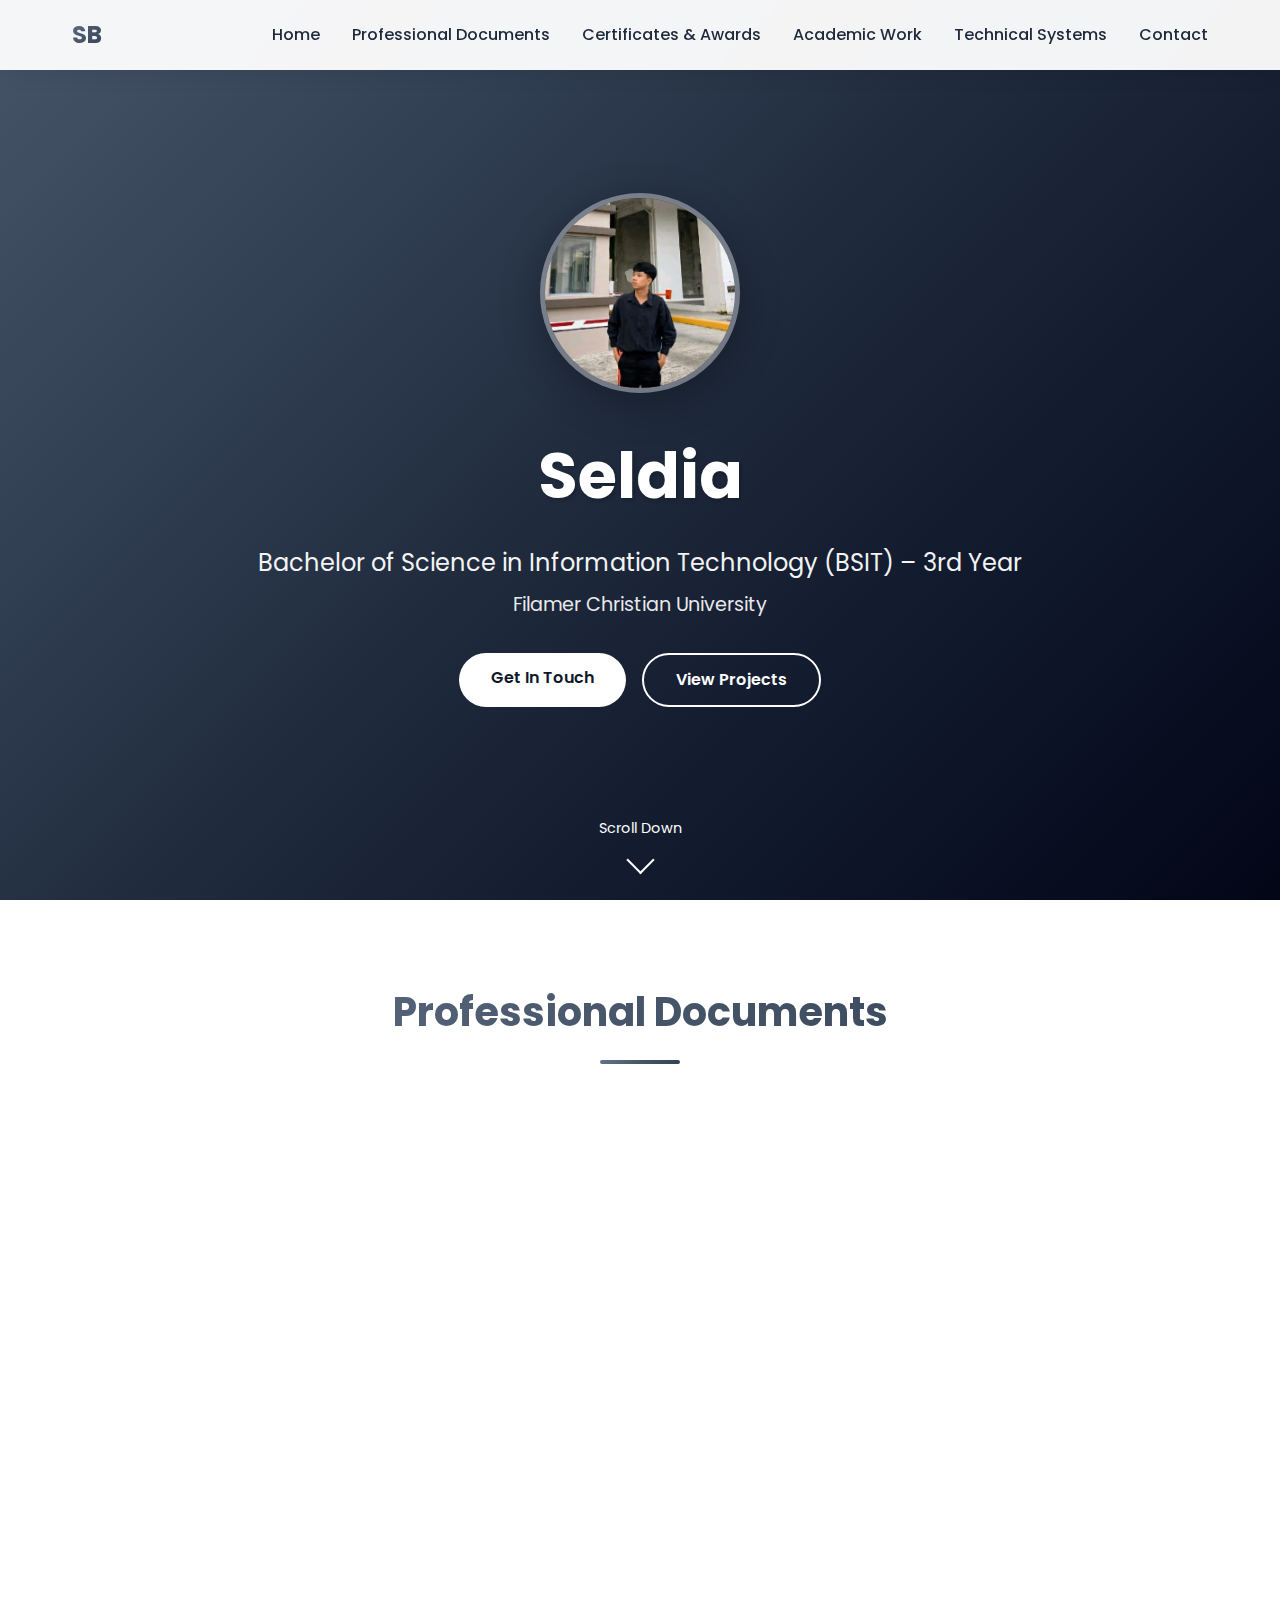
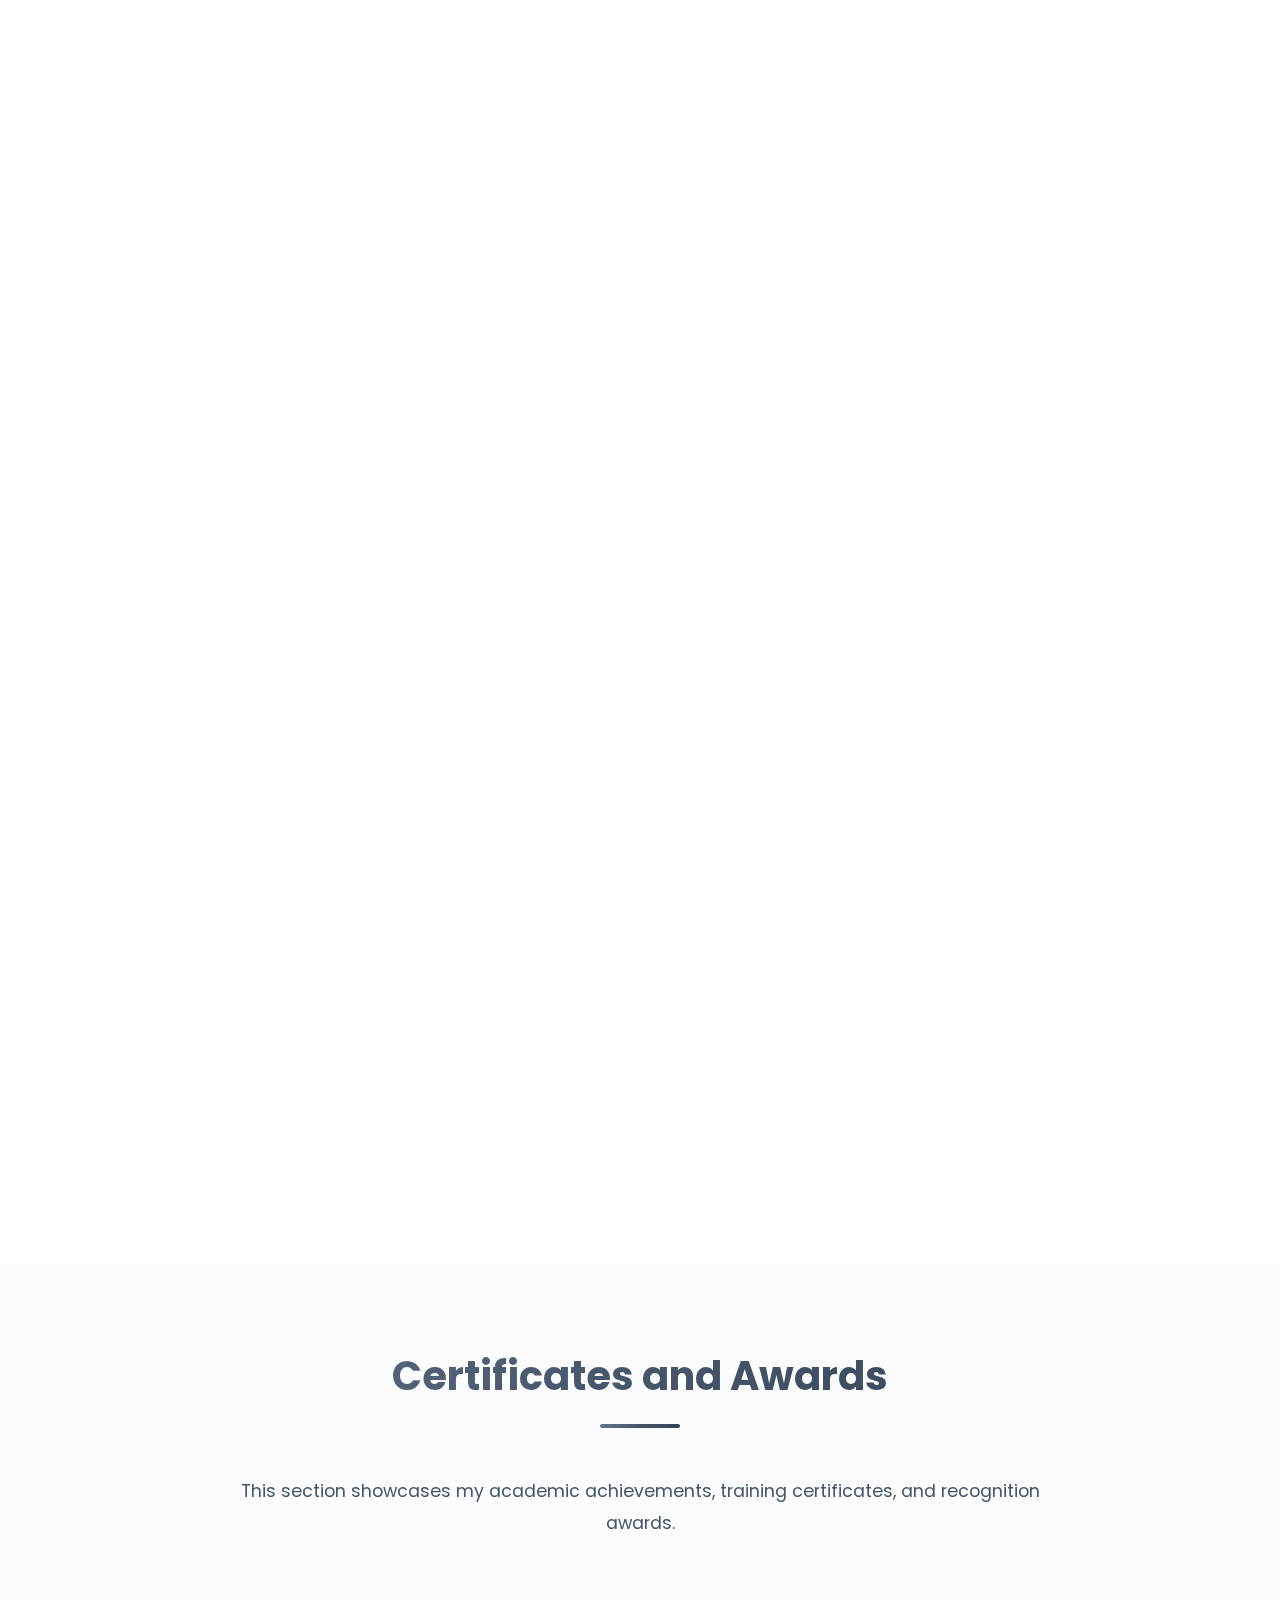
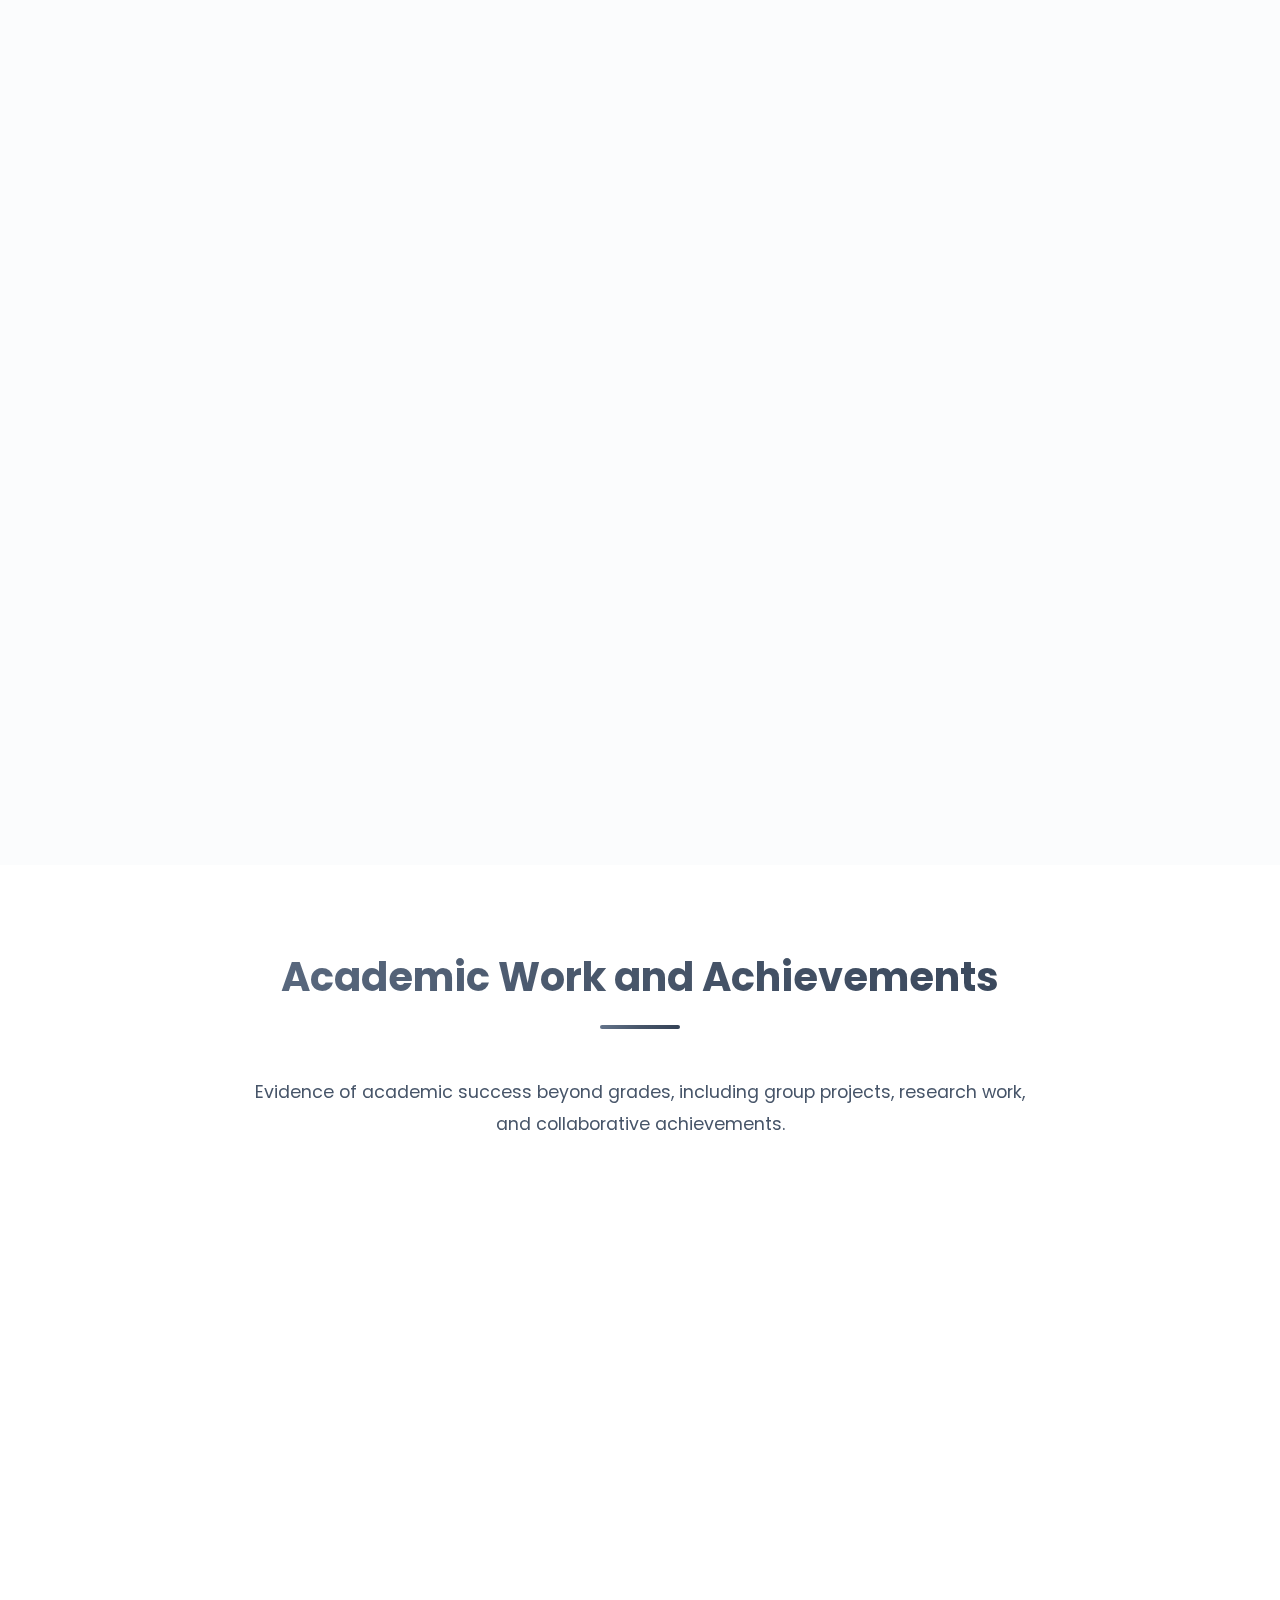
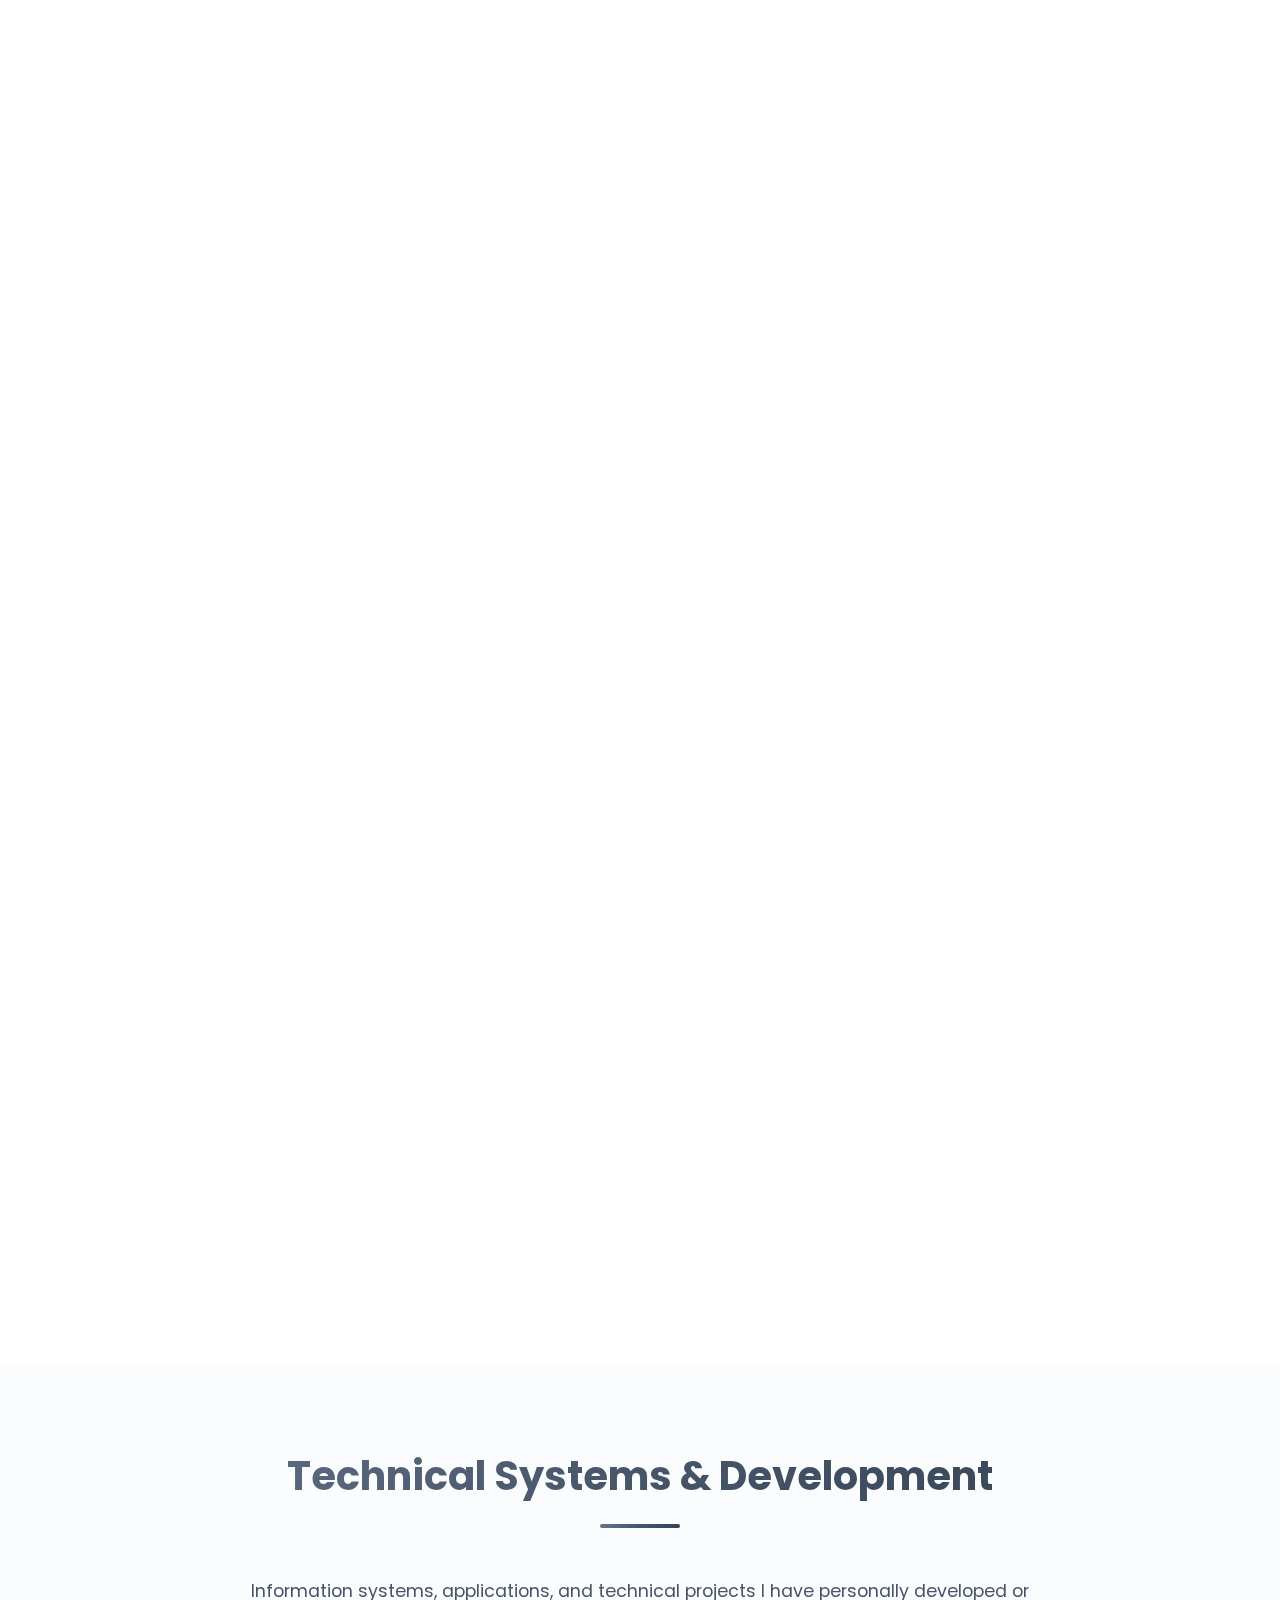
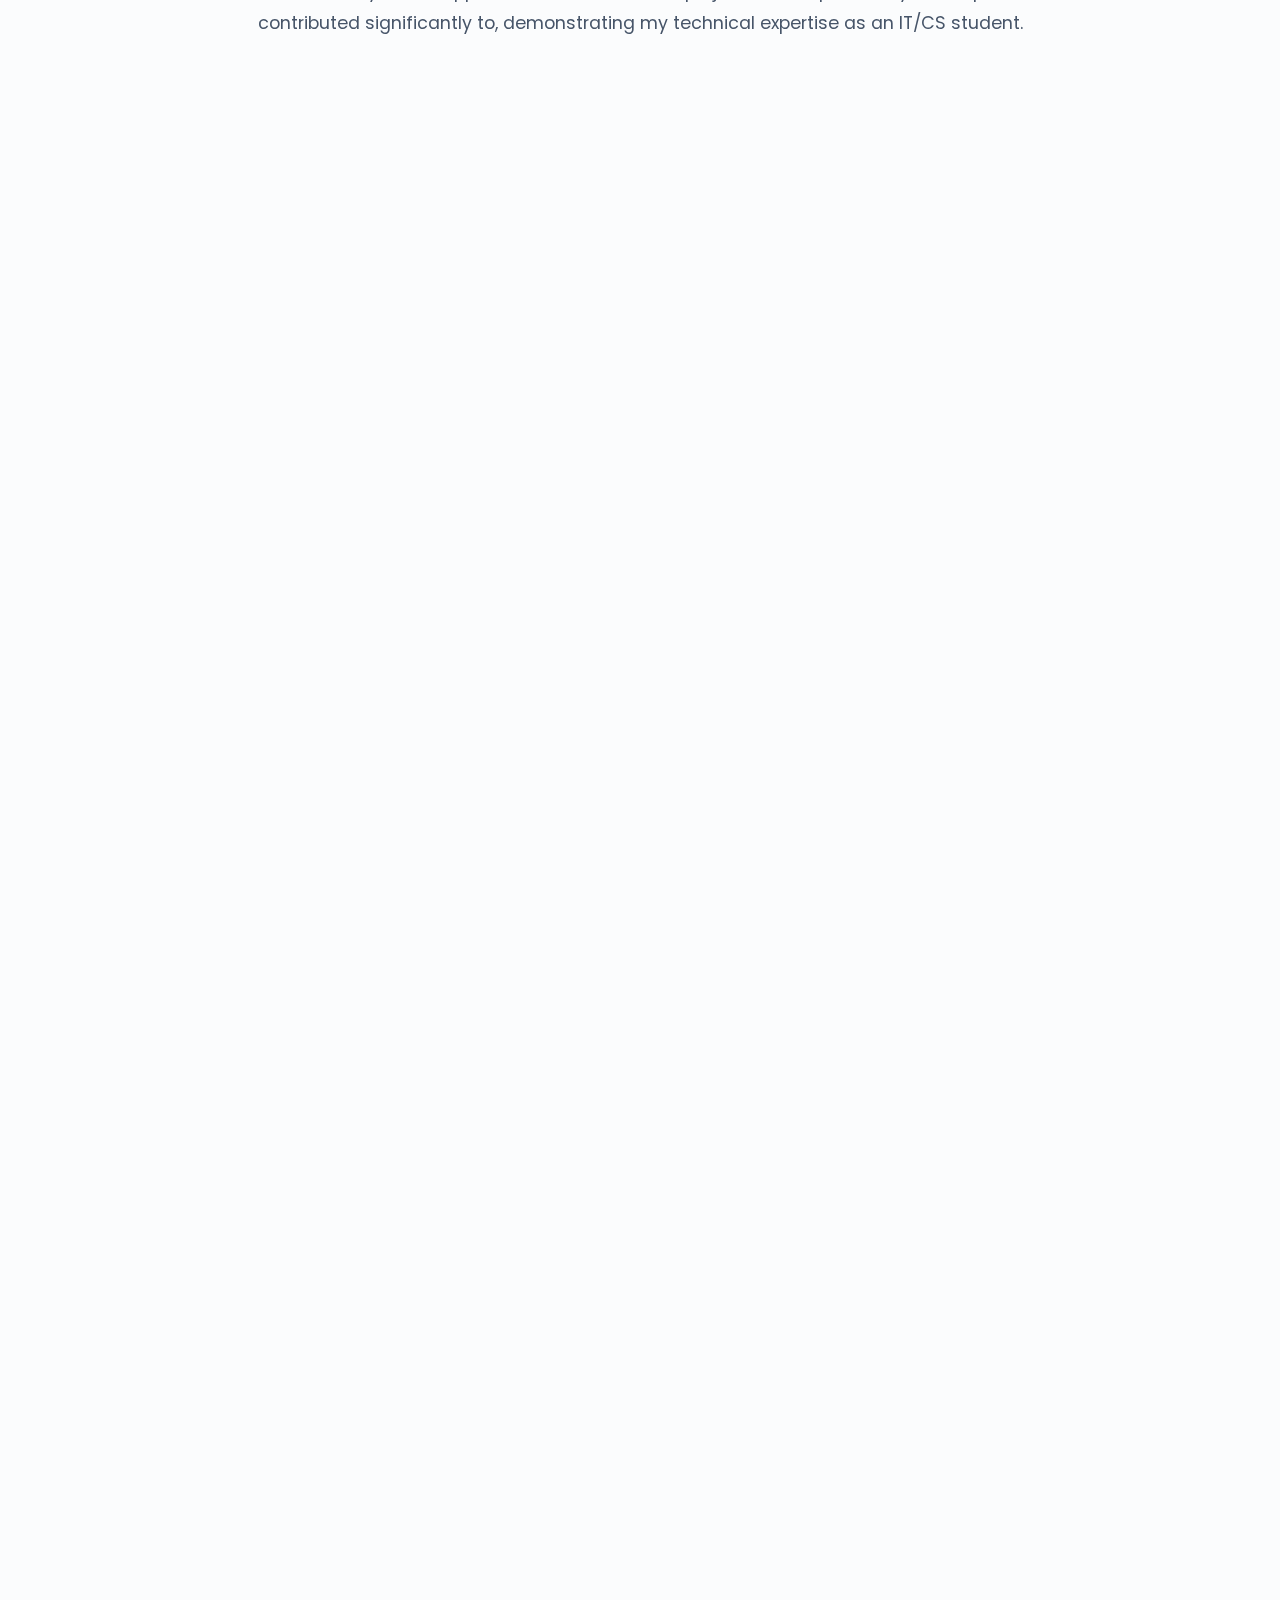
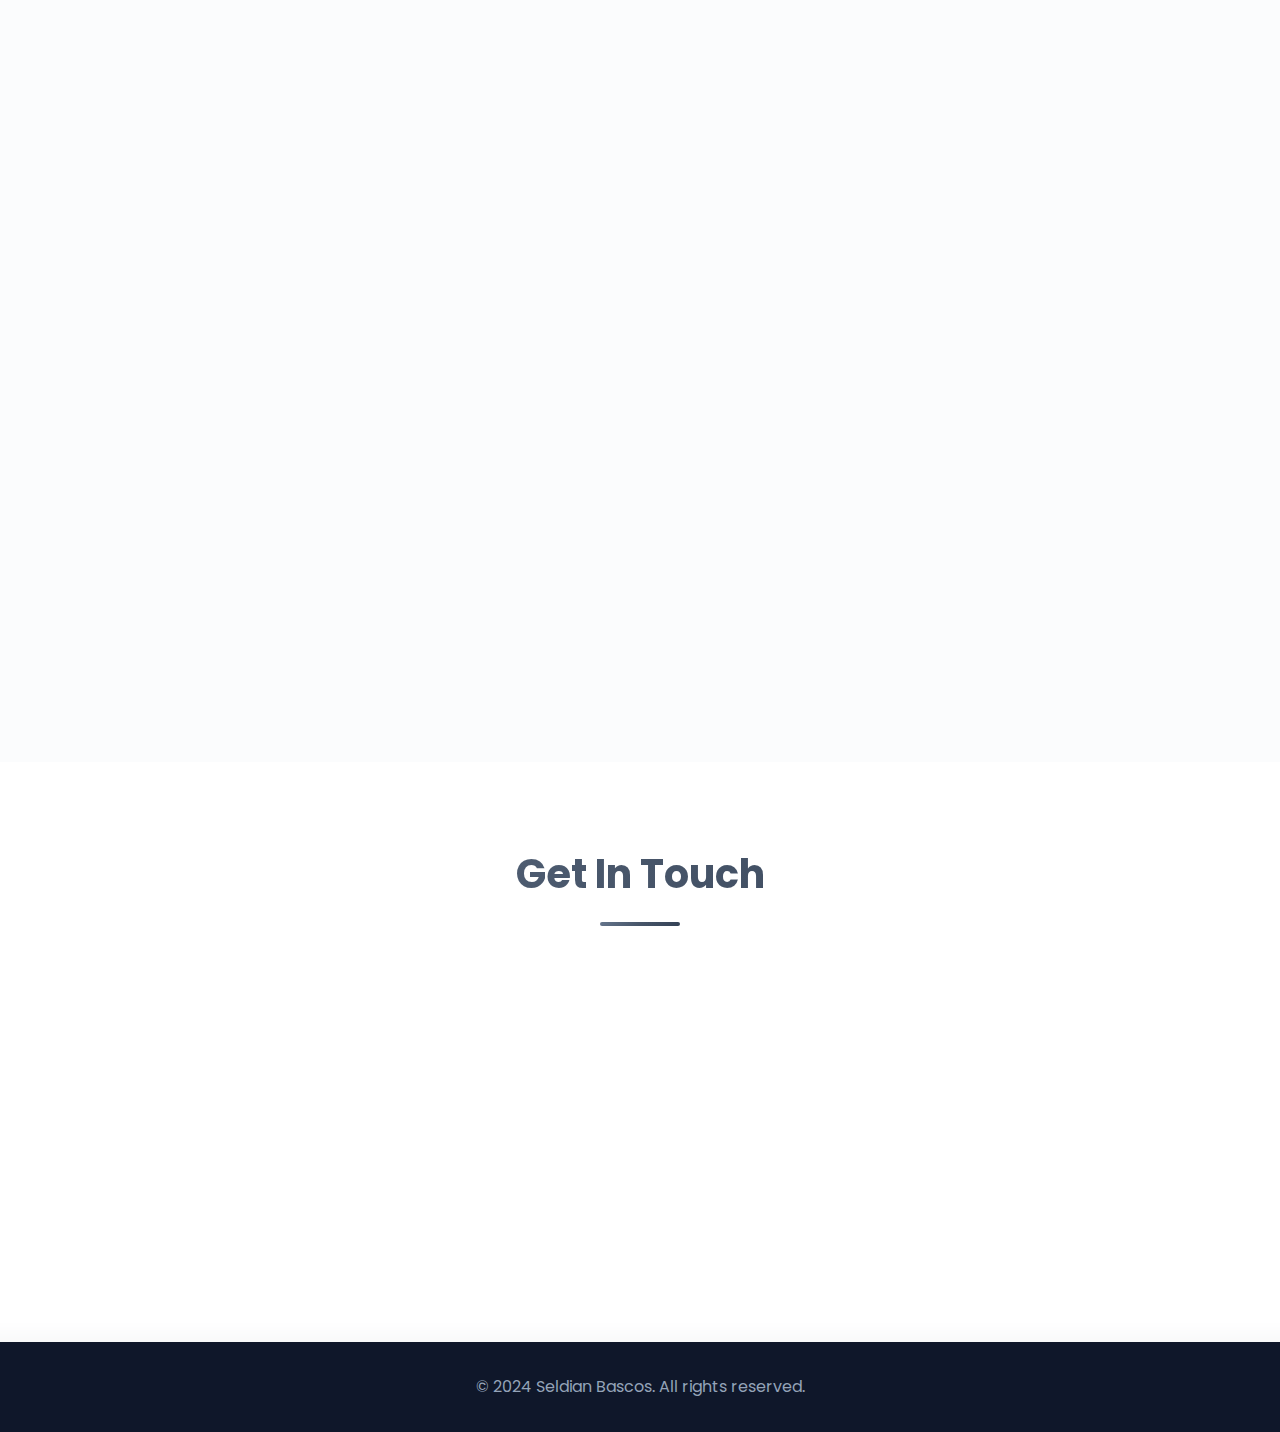
<file: index.html>
<!DOCTYPE html>
<html lang="en">
<head>
    <meta charset="UTF-8">
    <meta name="viewport" content="width=device-width, initial-scale=1.0">
    <title>Seldian Bascos - IT Student Portfolio</title>
    <link rel="stylesheet" href="styles.css">
    <link rel="preconnect" href="https://fonts.googleapis.com">
    <link rel="preconnect" href="https://fonts.gstatic.com" crossorigin>
    <link href="https://fonts.googleapis.com/css2?family=Poppins:wght@300;400;500;600;700&display=swap" rel="stylesheet">
</head>
<body>
    <!-- Navigation -->
    <nav class="navbar">
        <div class="container">
            <div class="nav-brand">SB</div>
            <ul class="nav-menu">
                <li><a href="#home">Home</a></li>
                <li><a href="#professional-documents">Professional Documents</a></li>
                <li><a href="#certificates">Certificates & Awards</a></li>
                <li><a href="#academic-work">Academic Work</a></li>
                <li><a href="#technical-systems">Technical Systems</a></li>
                <li><a href="#contact">Contact</a></li>
            </ul>
            <div class="hamburger">
                <span></span>
                <span></span>
                <span></span>
            </div>
        </div>
    </nav>

    <!-- Hero Section -->
    <section id="home" class="hero">
        <div class="container">
            <div class="hero-content">
                <div class="hero-image-container">
                    <img src="images/seldian.jpg" alt="Seldian Bascos" class="hero-photo" id="profilePhoto">
                </div>
                <h1 class="hero-name">Seldian Bascos</h1>
                <p class="hero-title">Bachelor of Science in Information Technology (BSIT) – 3rd Year</p>
                <p class="hero-school">Filamer Christian University</p>
                <div class="hero-buttons">
                    <a href="#contact" class="btn btn-primary">Get In Touch</a>
                    <a href="#technical-systems" class="btn btn-secondary">View Projects</a>
                </div>
            </div>
        </div>
        <div class="scroll-indicator">
            <span>Scroll Down</span>
            <div class="arrow"></div>
        </div>
    </section>

    <!-- Section A: Professional Documents -->
    <section id="professional-documents" class="professional-documents">
        <div class="container">
            <h2 class="section-title">Professional Documents</h2>
            <div class="section-divider"></div>
            
            <div class="documents-grid">
                <div class="document-card">
                    <div class="document-icon">📄</div>
                    <h3 class="document-title">Online Résumé</h3>
                    <p class="document-description">
                        A comprehensive web-friendly version of my CV/résumé showcasing my educational background, skills, and experiences.
                    </p>
                    <div class="document-content">
                        <div class="resume-section">
                            <h4>Personal Information</h4>
                            <p><strong>Name:</strong> Seldian Bascos</p>
                            <p><strong>Email:</strong> sbascoss@gmail.com</p>
                            <p><strong>Phone:</strong> 0910 977 8647</p>
                            <p><strong>Location:</strong> Philippines</p>
                        </div>
                        <div class="resume-section">
                            <h4>Education</h4>
                            <p><strong>Bachelor of Science in Information Technology (BSIT)</strong></p>
                            <p>Filamer Christian University - 3rd Year</p>
                            <p>Currently pursuing degree in Information Technology</p>
                        </div>
                        <div class="resume-section">
                            <h4>Technical Skills</h4>
                            <p><strong>Programming:</strong> HTML, CSS, JavaScript (basic), PHP (basic)</p>
                            <p><strong>Database:</strong> MySQL, Database Design</p>
                            <p><strong>Tools:</strong> Visual Studio Code, GitHub, XAMPP, Microsoft Office</p>
                            <p><strong>Soft Skills:</strong> Problem-solving, Team collaboration, Time management, Adaptability</p>
                        </div>
                        <div class="resume-section">
                            <h4>Career Objective</h4>
                            <p>A motivated and dedicated BSIT student seeking opportunities to apply technical knowledge and practical skills in software development, system design, and information technology support. Eager to learn, grow, and contribute to real-world IT solutions.</p>
                        </div>
                    </div>
                    <a href="resume.html" target="_blank" class="btn-download" download="Seldian_Bascos_Resume.html">Download Resume</a>
                </div>

                <div class="document-card">
                    <div class="document-icon">✉️</div>
                    <h3 class="document-title">Application/Cover Letter</h3>
                    <p class="document-description">
                        A professional cover letter template addressed to a hypothetical hiring manager.
                    </p>
                    <div class="document-content">
                        <div class="cover-letter">
                            <p><strong>Sample Cover Letter</strong></p>
                            <p style="margin-top: 1rem;">SEPTEMBER 5, 2025</p>
                            <p>HR Manager<br>
                            Tech Solutions Inc.<br>
                            </p>
                            <p style="margin-top: 1rem;">Dear Hiring Manager,</p>
                            <p style="margin-top: 1rem;">I am writing to express my interest in the <strong>Junior Programmer</strong> position at <strong>Tech Solutions Inc.</strong> as advertised. As a third-year Bachelor of Science in Information Technology student at Filamer Christian University, I am eager to apply my technical skills and passion for software development in a professional environment.</p>
                            <p style="margin-top: 1rem;">Throughout my academic journey, I have developed proficiency in web development technologies including HTML, CSS, JavaScript, and PHP, along with database management using MySQL. I have successfully completed several system development projects, including a Student Information System and an Inventory Management System, which have strengthened my problem-solving abilities and technical expertise.</p>
                            <p style="margin-top: 1rem;">I am particularly drawn to Tech Solutions Inc. because of your commitment to innovative IT solutions and professional development. I am confident that my technical skills, combined with my strong work ethic and eagerness to learn, would make me a valuable addition to your team.</p>
                            <p style="margin-top: 1rem;">I would welcome the opportunity to discuss how my skills and enthusiasm align with your organization's needs. Thank you for considering my application.</p>
                            <p style="margin-top: 1rem;">Sincerely,<br>
                            Seldian Bascos</p>
                        </div>
                    </div>
                </div>

                <div class="document-card">
                    <div class="document-icon">💼</div>
                    <h3 class="document-title">Professional LinkedIn Profile</h3>
                    <p class="document-description">
                        Connect with me on LinkedIn to view my complete professional profile and network.
                    </p>
                    <div class="document-content">
                        <p><strong>LinkedIn Profile:</strong></p>
                        <a href="https://www.linkedin.com/in/seldian-bascos-86b498201" target="_blank" class="linkedin-link">
                            www.linkedin.com/in/seldian-bascos-86b498201
                        </a>
                        <p style="margin-top: 1rem; font-size: 0.9rem; color: var(--text-secondary);">
                            My LinkedIn profile includes my complete professional background, skills endorsements, academic achievements, and project showcases. Feel free to connect!
                        </p>
                    </div>
                </div>

                <div class="document-card">
                    <div class="document-icon">📧</div>
                    <h3 class="document-title">Standardized Email Signature</h3>
                    <p class="document-description">
                        A professionally designed email signature for all professional communications.
                    </p>
                    <div class="document-content">
                        <div class="email-signature">
                            <div style="border: 2px solid #e2e8f0; padding: 1.5rem; border-radius: 8px; background: #f8fafc;">
                                <p style="font-weight: 600; font-size: 1.1rem; margin-bottom: 0.5rem; color: var(--text-primary);">Seldian Bascos</p>
                                <p style="color: var(--text-secondary); margin-bottom: 0.3rem;">Bachelor of Science in Information Technology (BSIT) - 3rd Year</p>
                                <p style="color: var(--text-secondary); margin-bottom: 0.3rem;">Filamer Christian University</p>
                                <div style="margin-top: 1rem; padding-top: 1rem; border-top: 1px solid #e2e8f0;">
                                    <p style="color: var(--text-secondary); margin-bottom: 0.3rem; font-size: 0.9rem;">📧 Email: <a href="mailto:sbascoss@gmail.com" style="color: var(--primary-color); text-decoration: none;">sbascoss@gmail.com</a></p>
                                    <p style="color: var(--text-secondary); margin-bottom: 0.3rem; font-size: 0.9rem;">📞 Phone: <a href="tel:+639109778647" style="color: var(--primary-color); text-decoration: none;">0910 977 8647</a></p>
                                    <p style="color: var(--text-secondary); font-size: 0.9rem;">💼 LinkedIn: <a href="https://www.linkedin.com/in/seldian-bascos-86b498201" target="_blank" style="color: var(--primary-color); text-decoration: none;">linkedin.com/in/seldian-bascos-86b498201</a></p>
                                </div>
                            </div>
                        </div>
                    </div>
                </div>
            </div>
        </div>
    </section>

    <!-- Section B: Certificates and Awards -->
    <section id="certificates" class="certificates">
        <div class="container">
            <h2 class="section-title">Certificates and Awards</h2>
            <div class="section-divider"></div>
            <p class="section-intro">This section showcases my academic achievements, training certificates, and recognition awards.</p>
            
            <div class="certificates-grid">
                <div class="certificate-card">
                    <div class="certificate-image">
                        <img src="images/cert2.jpg" alt="Wadhwani Foundation Certificate" class="cert-img">
                    </div>
                    <div class="certificate-info">
                        <h3>Wadhwani Foundation - Ignite Bootcamp</h3>
                        <p>Certificate of Participation for successfully completing the Venture Idea Development - Philippines program. Gained essential skills in ideation, prototyping, business modeling, and financial planning. Completed 10 hours of training on December 10, 2025.</p>
                    </div>
                </div>

                <div class="certificate-card">
                    <div class="certificate-image">
                        <img src="images/cert3.jpg" alt="NSTP Service Award" class="cert-img">
                    </div>
                    <div class="certificate-info">
                        <h3>NSTP - Blue Falcons Service Award</h3>
                        <p>Certificate of Recognition from Filamer Christian University and NSTP - Blue Falcons Cycling Club for meritorious achievement and exemplary performance as NSTP - Blue Falcons Service Awardee. Awarded on June 21, 2025 at Roblee Hall.</p>
                    </div>
                </div>

                <div class="certificate-card">
                    <div class="certificate-image">
                        <img src="images/cert1.jpg" alt="Boy-Band Contest Certificate" class="cert-img">
                    </div>
                    <div class="certificate-info">
                        <h3>CCS Acquaintance Party - Boy-Band Contest</h3>
                        <p>Certificate of Recognition from Filamer Christian University, College of Computer Studies for winning 4th Place in the Boy-Band Contest during the CCS Acquaintance Party 2023. Awarded on September 27, 2023 at FCU Roblee Hall.</p>
                    </div>
                </div>
            </div>
        </div>
    </section>

    <!-- Section C: Academic Work and Achievements -->
    <section id="academic-work" class="academic-work">
        <div class="container">
            <h2 class="section-title">Academic Work and Achievements</h2>
            <div class="section-divider"></div>
            <p class="section-intro">Evidence of academic success beyond grades, including group projects, research work, and collaborative achievements.</p>
            
            <div class="academic-grid">
                <div class="academic-card">
                    <div class="academic-icon">👥</div>
                    <h3 class="academic-title">Group Project Outcomes</h3>
                    <p class="academic-description">
                        Collaborative projects demonstrating teamwork, leadership, and problem-solving skills in system development.
                    </p>
                    <div class="academic-content">
                        <h4>Student Information System (Group Project)</h4>
                        <p><strong>Role:</strong> Backend Developer & Database Designer</p>
                        <p><strong>Contribution:</strong> Designed database schema, implemented PHP backend logic, and collaborated with team members on frontend integration.</p>
                        <p><strong>Outcome:</strong> Successfully delivered a functional web-based system for managing student records.</p>
                    </div>
                </div>

                <div class="academic-card">
                    <div class="academic-icon">📊</div>
                    <h3 class="academic-title">System Analysis & Design</h3>
                    <p class="academic-description">
                        Participation in system analysis and design activities, demonstrating understanding of software development lifecycle.
                    </p>
                    <div class="academic-content">
                        <h4>Activities & Achievements:</h4>
                        <ul>
                            <li>Database normalization exercises and SQL query optimization</li>
                            <li>Case studies on information systems and IT solutions</li>
                            <li>System requirements analysis and documentation</li>
                            
                        </ul>
                    </div>
                </div>

                <div class="academic-card">
                    <div class="academic-icon">🎓</div>
                    <h3 class="academic-title">Research & Case Studies</h3>
                    <p class="academic-description">
                        Academic research work and case studies related to information systems and IT solutions.
                    </p>
                    <div class="academic-content">
                        <h4>Research Areas:</h4>
                        <ul>
                            <li>Information system implementation strategies</li>
                            <li>Database design best practices</li>
                            <li>Web application security considerations</li>
                            <li>IT solution case study analysis</li>
                        </ul>
                    </div>
                </div>

                <div class="academic-card">
                    <div class="academic-icon">🏅</div>
                    <h3 class="academic-title">Academic Achievements</h3>
                    <p class="academic-description">
                        Recognition of consistent improvement and excellence in programming and database management skills.
                    </p>
                    <div class="academic-content">
                        <h4>Achievements:</h4>
                        <ul>
                            <li>Completed multiple system-based academic projects</li>
                            <li>Demonstrated consistent improvement in programming skills</li>
                            <li>Excellence in database management and design</li>
                            <li>Active participation in IT seminars and webinars</li>
                        </ul>
                    </div>
                </div>
            </div>
        </div>
    </section>

    <!-- Section D: Technical Systems & Development -->
    <section id="technical-systems" class="technical-systems">
        <div class="container">
            <h2 class="section-title">Technical Systems & Development</h2>
            <div class="section-divider"></div>
            <p class="section-intro">Information systems, applications, and technical projects I have personally developed or contributed significantly to, demonstrating my technical expertise as an IT/CS student.</p>
            
            <div class="systems-grid">
                <div class="system-card">
                    <div class="system-header">
                        <div class="system-icon">🔐</div>
                        <h3 class="system-title">Community Garden - Authentication System</h3>
                    </div>
                    <div class="system-description">
                        <p>A secure login and registration system for the Community Garden management platform with form validation, password encryption, and user session management.</p>
                    </div>
                    <div class="system-tech">
                        <span class="tech-tag">PHP</span>
                        <span class="tech-tag">MySQL</span>
                        <span class="tech-tag">HTML</span>
                        <span class="tech-tag">CSS</span>
                        <span class="tech-tag">JavaScript</span>
                    </div>
                    <div class="system-role">
                        <h4>My Role & Contribution:</h4>
                        <p><strong>Authentication & Security Development</strong></p>
                        <ul>
                            <li>Implemented secure login and registration functionality</li>
                            <li>Created form validation (client-side and server-side)</li>
                            <li>Developed session management system</li>
                            <li>Designed user authentication database schema</li>
                            <li>Implemented security measures against SQL injection</li>
                        </ul>
                    </div>
                    <div class="system-media">
                        <div class="system-screenshot">
                            <img src="images/user.jpg" alt="Community Garden Login System" class="system-img">
                        </div>
                    </div>
                </div>

                <div class="system-card">
                    <div class="system-header">
                        <div class="system-icon">💬</div>
                        <h3 class="system-title">Community Garden - Feedback Management</h3>
                    </div>
                    <div class="system-description">
                        <p>A comprehensive feedback management system that allows community members to submit feedback and administrators to view, manage, and respond to all feedback entries.</p>
                    </div>
                    <div class="system-tech">
                        <span class="tech-tag">PHP</span>
                        <span class="tech-tag">MySQL</span>
                        <span class="tech-tag">HTML</span>
                        <span class="tech-tag">CSS</span>
                        <span class="tech-tag">JavaScript</span>
                    </div>
                    <div class="system-role">
                        <h4>My Role & Contribution:</h4>
                        <p><strong>Backend Development & Database Design</strong></p>
                        <ul>
                            <li>Designed and implemented feedback database schema</li>
                            <li>Developed PHP backend for feedback CRUD operations</li>
                            <li>Created admin dashboard for feedback management</li>
                            <li>Implemented data display and filtering functionality</li>
                            <li>Integrated with user authentication system</li>
                        </ul>
                    </div>
                    <div class="system-media">
                        <div class="system-screenshot">
                            <img src="images/feedback.jpg" alt="Community Garden Feedback System" class="system-img">
                        </div>
                    </div>
                </div>

                <div class="system-card">
                    <div class="system-header">
                        <div class="system-icon">👥</div>
                        <h3 class="system-title">Community Garden - Member Management</h3>
                    </div>
                    <div class="system-description">
                        <p>A complete member management system that allows administrators to view, add, edit, and manage community members with detailed information including contact details, join dates, and activity tracking.</p>
                    </div>
                    <div class="system-tech">
                        <span class="tech-tag">PHP</span>
                        <span class="tech-tag">MySQL</span>
                        <span class="tech-tag">HTML</span>
                        <span class="tech-tag">CSS</span>
                        <span class="tech-tag">JavaScript</span>
                    </div>
                    <div class="system-role">
                        <h4>My Role & Contribution:</h4>
                        <p><strong>Full System Development</strong></p>
                        <ul>
                            <li>Complete member management system architecture</li>
                            <li>Database design for member information and activity tracking</li>
                            <li>User interface development with card-based layout</li>
                            <li>Member CRUD operations (Create, Read, Update, Delete)</li>
                            <li>Activity statistics and member status tracking</li>
                        </ul>
                    </div>
                    <div class="system-media">
                        <div class="system-screenshot">
                            <img src="images/member.jpg" alt="Community Garden Member Management" class="system-img">
                        </div>
                    </div>
                </div>
            </div>
        </div>
    </section>

    <!-- Contact Section -->
    <section id="contact" class="contact">
        <div class="container">
            <h2 class="section-title">Get In Touch</h2>
            <div class="section-divider"></div>
            <div class="contact-info">
                <div class="contact-item">
                    <div class="contact-icon">📧</div>
                    <div class="contact-details">
                        <h3>Email</h3>
                        <a href="mailto:sbascoss@gmail.com">sbascoss@gmail.com</a>
                    </div>
                </div>
                <div class="contact-item">
                    <div class="contact-icon">📞</div>
                    <div class="contact-details">
                        <h3>Contact Number</h3>
                        <a href="tel:+639109778647">0910 977 8647</a>
                    </div>
                </div>
                <div class="contact-item">
                    <div class="contact-icon">💼</div>
                    <div class="contact-details">
                        <h3>LinkedIn</h3>
                        <a href="https://www.linkedin.com/in/seldian-bascos-86b498201" target="_blank">View My Profile</a>
                    </div>
                </div>
            </div>
        </div>
    </section>

    <!-- Footer -->
    <footer class="footer">
        <div class="container">
            <p>&copy; 2024 Seldian Bascos. All rights reserved.</p>
        </div>
    </footer>

    <script src="script.js"></script>
</body>
</html>
</file>
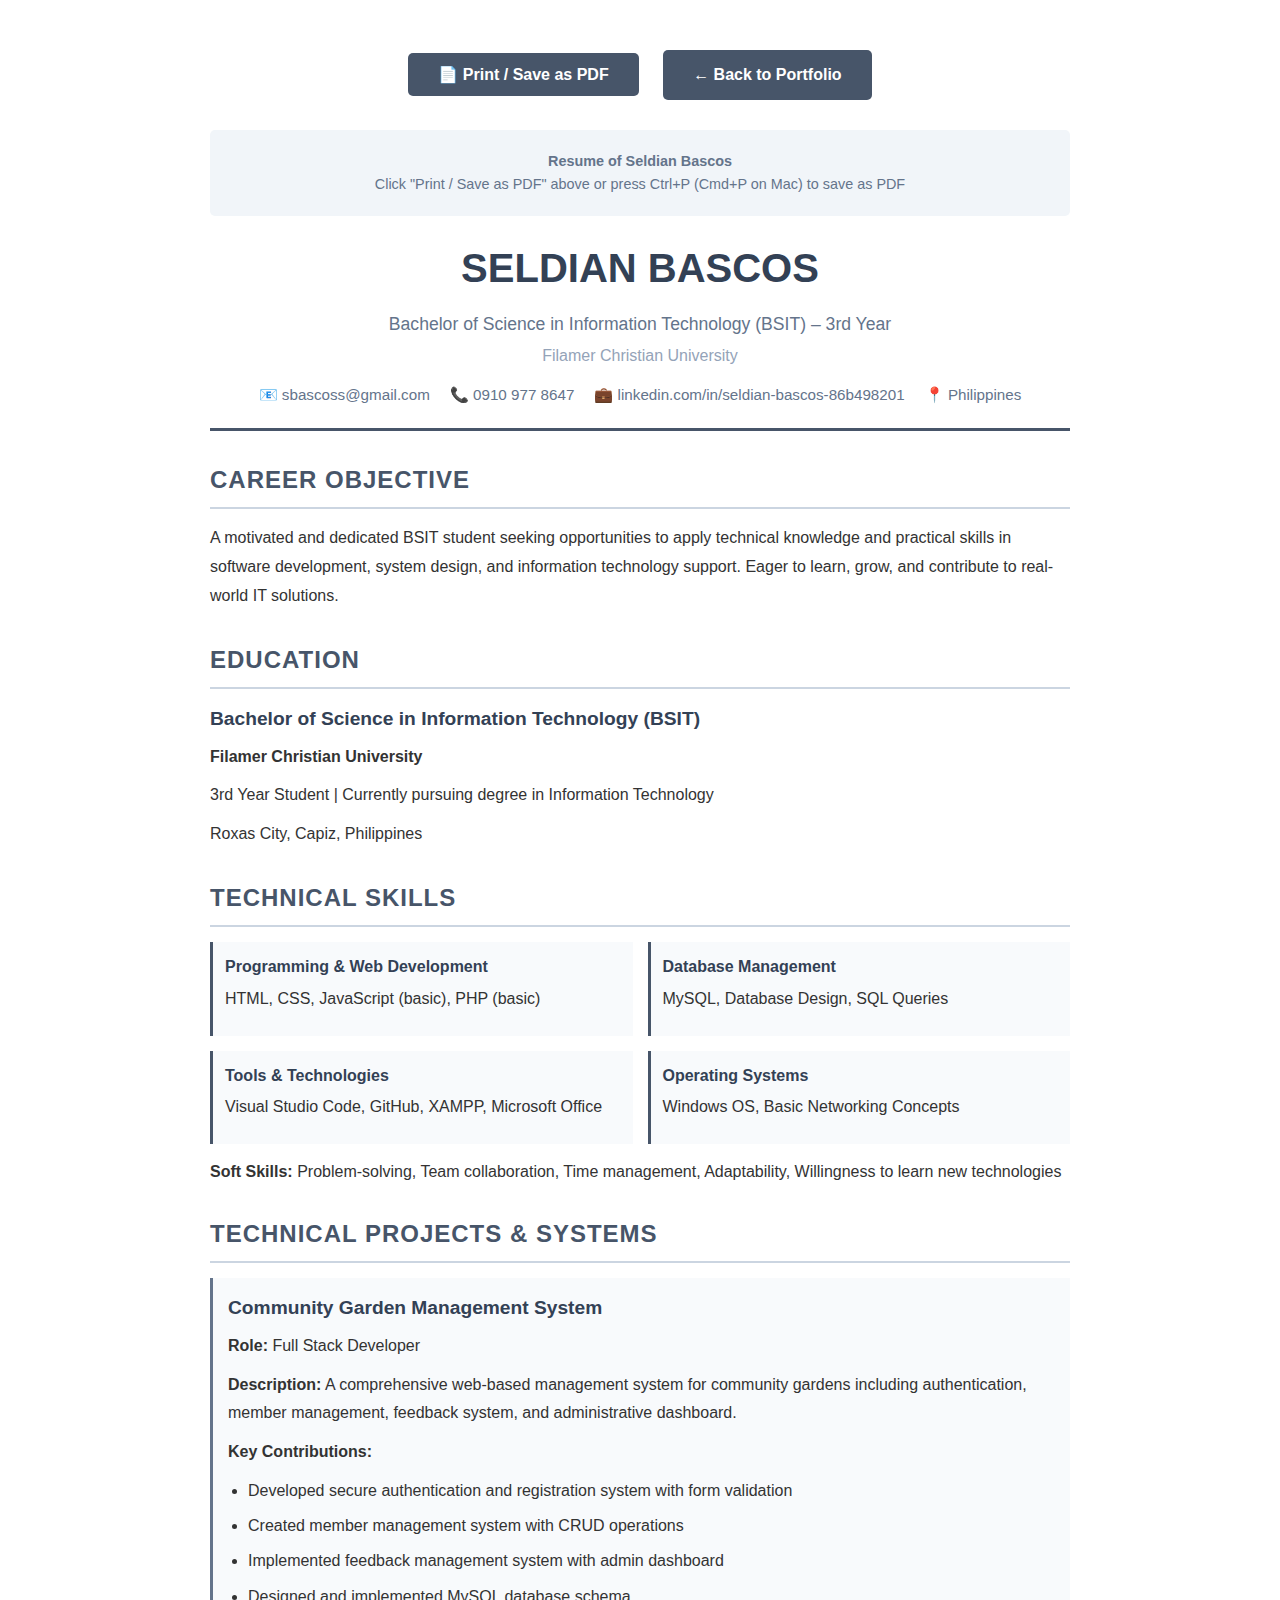
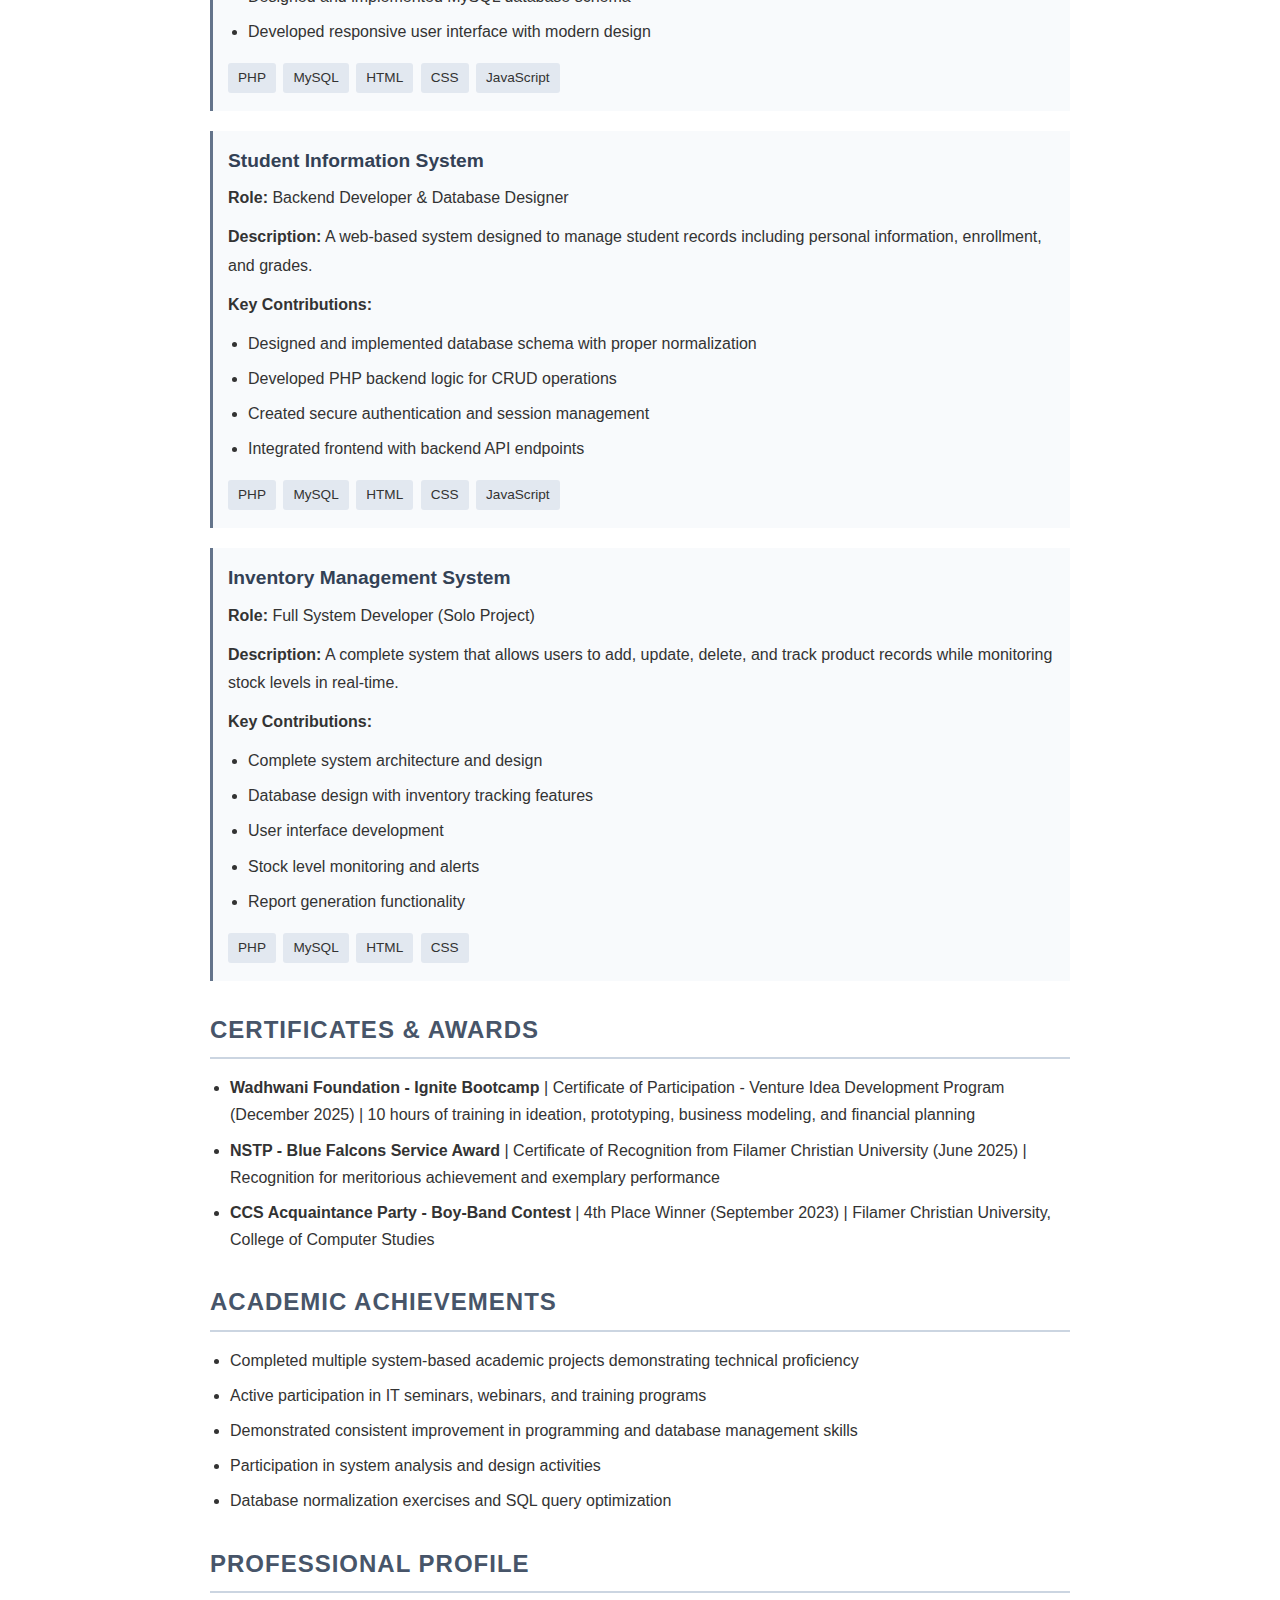
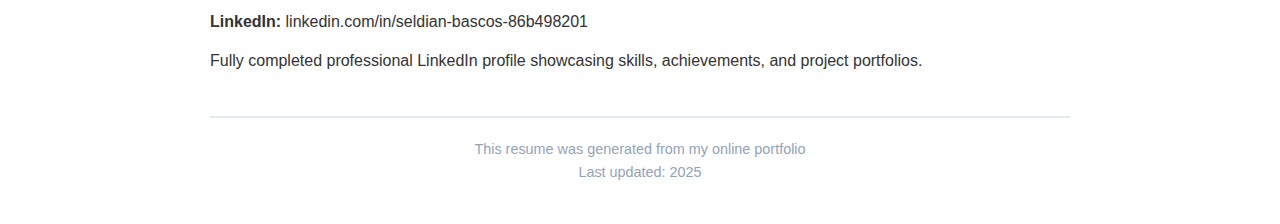
<file: resume.html>
<!DOCTYPE html>
<html lang="en">
<head>
    <meta charset="UTF-8">
    <meta name="viewport" content="width=device-width, initial-scale=1.0">
    <title>Seldian Bascos - Resume</title>
    <style>
        * {
            margin: 0;
            padding: 0;
            box-sizing: border-box;
        }

        body {
            font-family: 'Arial', 'Helvetica', sans-serif;
            line-height: 1.6;
            color: #333;
            background: #fff;
            padding: 40px 20px;
            max-width: 900px;
            margin: 0 auto;
        }

        .resume-header {
            text-align: center;
            border-bottom: 3px solid #475569;
            padding-bottom: 20px;
            margin-bottom: 30px;
        }

        .resume-header h1 {
            font-size: 2.5em;
            color: #334155;
            margin-bottom: 10px;
        }

        .resume-header .contact-info {
            display: flex;
            justify-content: center;
            flex-wrap: wrap;
            gap: 20px;
            margin-top: 15px;
            font-size: 0.95em;
        }

        .resume-header .contact-info span {
            color: #64748b;
        }

        .resume-section {
            margin-bottom: 30px;
            page-break-inside: avoid;
        }

        .resume-section h2 {
            font-size: 1.5em;
            color: #475569;
            border-bottom: 2px solid #cbd5e1;
            padding-bottom: 8px;
            margin-bottom: 15px;
            text-transform: uppercase;
            letter-spacing: 1px;
        }

        .resume-section h3 {
            font-size: 1.2em;
            color: #334155;
            margin-top: 15px;
            margin-bottom: 8px;
        }

        .resume-section p {
            margin-bottom: 10px;
            line-height: 1.8;
        }

        .resume-section ul {
            margin-left: 20px;
            margin-bottom: 15px;
        }

        .resume-section ul li {
            margin-bottom: 8px;
            line-height: 1.7;
        }

        .skills-grid {
            display: grid;
            grid-template-columns: repeat(2, 1fr);
            gap: 15px;
            margin-top: 10px;
        }

        .skill-category {
            background: #f8fafc;
            padding: 12px;
            border-left: 3px solid #475569;
        }

        .skill-category strong {
            color: #334155;
            display: block;
            margin-bottom: 5px;
        }

        .project-item {
            margin-bottom: 20px;
            padding: 15px;
            background: #f8fafc;
            border-left: 3px solid #64748b;
        }

        .project-item h3 {
            color: #334155;
            margin-top: 0;
        }

        .project-item .tech-tags {
            margin-top: 8px;
        }

        .tech-tags span {
            display: inline-block;
            background: #e2e8f0;
            padding: 4px 10px;
            margin: 3px 3px 3px 0;
            border-radius: 3px;
            font-size: 0.85em;
        }

        @media print {
            body {
                padding: 20px;
            }
            
            .resume-section {
                page-break-inside: avoid;
            }

            .no-print {
                display: none;
            }
        }

        .download-note {
            text-align: center;
            padding: 20px;
            background: #f1f5f9;
            border-radius: 5px;
            margin-bottom: 20px;
            font-size: 0.9em;
            color: #64748b;
        }

        .print-button {
            display: inline-block;
            padding: 12px 30px;
            background: #475569;
            color: white;
            text-decoration: none;
            border-radius: 5px;
            font-weight: 600;
            margin: 10px;
            cursor: pointer;
            border: none;
            font-size: 1em;
            transition: background 0.3s ease;
        }

        .print-button:hover {
            background: #334155;
        }

        .button-container {
            text-align: center;
            margin-bottom: 20px;
        }
    </style>
</head>
<body>
    <div class="button-container no-print">
        <button class="print-button" onclick="window.print()">📄 Print / Save as PDF</button>
        <a href="index.html" class="print-button" style="text-decoration: none; display: inline-block;">← Back to Portfolio</a>
    </div>
    <div class="download-note no-print">
        <p><strong>Resume of Seldian Bascos</strong></p>
        <p>Click "Print / Save as PDF" above or press Ctrl+P (Cmd+P on Mac) to save as PDF</p>
    </div>

    <div class="resume-header">
        <h1>SELDIAN BASCOS</h1>
        <p style="font-size: 1.1em; color: #64748b; margin-top: 5px;">Bachelor of Science in Information Technology (BSIT) – 3rd Year</p>
        <p style="color: #94a3b8; margin-top: 5px;">Filamer Christian University</p>
        <div class="contact-info">
            <span>📧 sbascoss@gmail.com</span>
            <span>📞 0910 977 8647</span>
            <span>💼 linkedin.com/in/seldian-bascos-86b498201</span>
            <span>📍 Philippines</span>
        </div>
    </div>

    <div class="resume-section">
        <h2>Career Objective</h2>
        <p>A motivated and dedicated BSIT student seeking opportunities to apply technical knowledge and practical skills in software development, system design, and information technology support. Eager to learn, grow, and contribute to real-world IT solutions.</p>
    </div>

    <div class="resume-section">
        <h2>Education</h2>
        <h3>Bachelor of Science in Information Technology (BSIT)</h3>
        <p><strong>Filamer Christian University</strong></p>
        <p>3rd Year Student | Currently pursuing degree in Information Technology</p>
        <p>Roxas City, Capiz, Philippines</p>
    </div>

    <div class="resume-section">
        <h2>Technical Skills</h2>
        <div class="skills-grid">
            <div class="skill-category">
                <strong>Programming & Web Development</strong>
                <p>HTML, CSS, JavaScript (basic), PHP (basic)</p>
            </div>
            <div class="skill-category">
                <strong>Database Management</strong>
                <p>MySQL, Database Design, SQL Queries</p>
            </div>
            <div class="skill-category">
                <strong>Tools & Technologies</strong>
                <p>Visual Studio Code, GitHub, XAMPP, Microsoft Office</p>
            </div>
            <div class="skill-category">
                <strong>Operating Systems</strong>
                <p>Windows OS, Basic Networking Concepts</p>
            </div>
        </div>
        <div style="margin-top: 15px;">
            <strong>Soft Skills:</strong> Problem-solving, Team collaboration, Time management, Adaptability, Willingness to learn new technologies
        </div>
    </div>

    <div class="resume-section">
        <h2>Technical Projects & Systems</h2>
        
        <div class="project-item">
            <h3>Community Garden Management System</h3>
            <p><strong>Role:</strong> Full Stack Developer</p>
            <p><strong>Description:</strong> A comprehensive web-based management system for community gardens including authentication, member management, feedback system, and administrative dashboard.</p>
            <p><strong>Key Contributions:</strong></p>
            <ul>
                <li>Developed secure authentication and registration system with form validation</li>
                <li>Created member management system with CRUD operations</li>
                <li>Implemented feedback management system with admin dashboard</li>
                <li>Designed and implemented MySQL database schema</li>
                <li>Developed responsive user interface with modern design</li>
            </ul>
            <div class="tech-tags">
                <span>PHP</span>
                <span>MySQL</span>
                <span>HTML</span>
                <span>CSS</span>
                <span>JavaScript</span>
            </div>
        </div>

        <div class="project-item">
            <h3>Student Information System</h3>
            <p><strong>Role:</strong> Backend Developer & Database Designer</p>
            <p><strong>Description:</strong> A web-based system designed to manage student records including personal information, enrollment, and grades.</p>
            <p><strong>Key Contributions:</strong></p>
            <ul>
                <li>Designed and implemented database schema with proper normalization</li>
                <li>Developed PHP backend logic for CRUD operations</li>
                <li>Created secure authentication and session management</li>
                <li>Integrated frontend with backend API endpoints</li>
            </ul>
            <div class="tech-tags">
                <span>PHP</span>
                <span>MySQL</span>
                <span>HTML</span>
                <span>CSS</span>
                <span>JavaScript</span>
            </div>
        </div>

        <div class="project-item">
            <h3>Inventory Management System</h3>
            <p><strong>Role:</strong> Full System Developer (Solo Project)</p>
            <p><strong>Description:</strong> A complete system that allows users to add, update, delete, and track product records while monitoring stock levels in real-time.</p>
            <p><strong>Key Contributions:</strong></p>
            <ul>
                <li>Complete system architecture and design</li>
                <li>Database design with inventory tracking features</li>
                <li>User interface development</li>
                <li>Stock level monitoring and alerts</li>
                <li>Report generation functionality</li>
            </ul>
            <div class="tech-tags">
                <span>PHP</span>
                <span>MySQL</span>
                <span>HTML</span>
                <span>CSS</span>
            </div>
        </div>
    </div>

    <div class="resume-section">
        <h2>Certificates & Awards</h2>
        <ul>
            <li><strong>Wadhwani Foundation - Ignite Bootcamp</strong> | Certificate of Participation - Venture Idea Development Program (December 2025) | 10 hours of training in ideation, prototyping, business modeling, and financial planning</li>
            <li><strong>NSTP - Blue Falcons Service Award</strong> | Certificate of Recognition from Filamer Christian University (June 2025) | Recognition for meritorious achievement and exemplary performance</li>
            <li><strong>CCS Acquaintance Party - Boy-Band Contest</strong> | 4th Place Winner (September 2023) | Filamer Christian University, College of Computer Studies</li>
        </ul>
    </div>

    <div class="resume-section">
        <h2>Academic Achievements</h2>
        <ul>
            <li>Completed multiple system-based academic projects demonstrating technical proficiency</li>
            <li>Active participation in IT seminars, webinars, and training programs</li>
            <li>Demonstrated consistent improvement in programming and database management skills</li>
            <li>Participation in system analysis and design activities</li>
            <li>Database normalization exercises and SQL query optimization</li>
        </ul>
    </div>

    <div class="resume-section">
        <h2>Professional Profile</h2>
        <p><strong>LinkedIn:</strong> linkedin.com/in/seldian-bascos-86b498201</p>
        <p>Fully completed professional LinkedIn profile showcasing skills, achievements, and project portfolios.</p>
    </div>

    <div style="text-align: center; margin-top: 40px; padding-top: 20px; border-top: 2px solid #e2e8f0; color: #94a3b8; font-size: 0.9em;">
        <p>This resume was generated from my online portfolio</p>
        <p>Last updated: 2025</p>
    </div>
</body>
</html>
</file>
<file: styles.css>
* {
    margin: 0;
    padding: 0;
    box-sizing: border-box;
}

:root {
    --primary-color: #475569;
    --secondary-color: #64748b;
    --accent-color: #334155;
    --dark-bg: #0f172a;
    --dark-card: #1e293b;
    --light-bg: #f8fafc;
    --text-primary: #1e293b;
    --text-secondary: #475569;
    --text-light: #94a3b8;
    --white: #ffffff;
    --gradient: linear-gradient(135deg, #64748b 0%, #475569 50%, #334155 100%);
}

body {
    font-family: 'Poppins', sans-serif;
    line-height: 1.6;
    color: var(--text-primary);
    background: linear-gradient(180deg, #cbd5e1 0%, #94a3b8 25%, #64748b 50%, #475569 75%, #334155 100%);
    background-attachment: fixed;
    min-height: 100vh;
    overflow-x: hidden;
}

.container {
    max-width: 1200px;
    margin: 0 auto;
    padding: 0 2rem;
}

/* Navigation */
.navbar {
    position: fixed;
    top: 0;
    width: 100%;
    background: rgba(255, 255, 255, 0.95);
    backdrop-filter: blur(10px);
    box-shadow: 0 2px 20px rgba(0, 0, 0, 0.1);
    z-index: 1000;
    transition: all 0.3s ease;
}

.navbar .container {
    display: flex;
    justify-content: space-between;
    align-items: center;
    padding: 1rem 2rem;
}

.nav-brand {
    font-size: 1.5rem;
    font-weight: 700;
    background: var(--gradient);
    -webkit-background-clip: text;
    -webkit-text-fill-color: transparent;
    background-clip: text;
}

.nav-menu {
    display: flex;
    list-style: none;
    gap: 2rem;
}

.nav-menu a {
    text-decoration: none;
    color: var(--text-primary);
    font-weight: 500;
    transition: color 0.3s ease;
    position: relative;
}

.nav-menu a::after {
    content: '';
    position: absolute;
    bottom: -5px;
    left: 0;
    width: 0;
    height: 2px;
    background: var(--gradient);
    transition: width 0.3s ease;
}

.nav-menu a:hover {
    color: var(--secondary-color);
}

.nav-menu a:hover::after {
    width: 100%;
}

.hamburger {
    display: none;
    flex-direction: column;
    cursor: pointer;
    gap: 5px;
}

.hamburger span {
    width: 25px;
    height: 3px;
    background: var(--text-primary);
    border-radius: 3px;
    transition: all 0.3s ease;
}

/* Hero Section */
.hero {
    min-height: 100vh;
    display: flex;
    align-items: center;
    justify-content: center;
    background: linear-gradient(135deg, #475569 0%, #334155 25%, #1e293b 50%, #0f172a 75%, #020617 100%);
    color: var(--white);
    text-align: center;
    position: relative;
    padding-top: 80px;
}

.hero-content {
    animation: fadeInUp 1s ease;
}

.hero-image-container {
    position: relative;
    margin: 0 auto 2rem;
    width: 200px;
    height: 200px;
    border-radius: 50%;
    overflow: hidden;
    border: 5px solid rgba(255, 255, 255, 0.3);
    box-shadow: 0 10px 40px rgba(0, 0, 0, 0.3);
    background: rgba(255, 255, 255, 0.1);
}

.hero-photo {
    width: 100%;
    height: 100%;
    object-fit: cover;
    display: block;
}

.hero-name {
    font-size: 4rem;
    font-weight: 700;
    margin-bottom: 1rem;
    text-shadow: 2px 2px 4px rgba(0, 0, 0, 0.2);
}

.hero-title {
    font-size: 1.5rem;
    margin-bottom: 0.5rem;
    opacity: 0.95;
}

.hero-school {
    font-size: 1.2rem;
    margin-bottom: 2rem;
    opacity: 0.9;
}

.hero-buttons {
    display: flex;
    gap: 1rem;
    justify-content: center;
    flex-wrap: wrap;
}

.btn {
    padding: 0.75rem 2rem;
    border-radius: 50px;
    text-decoration: none;
    font-weight: 600;
    transition: all 0.3s ease;
    display: inline-block;
}

.btn-primary {
    background: var(--white);
    color: var(--dark-bg);
}

.btn-primary:hover {
    transform: translateY(-2px);
    box-shadow: 0 10px 25px rgba(0, 0, 0, 0.3);
    background: #f1f5f9;
}

.btn-secondary {
    background: transparent;
    color: var(--white);
    border: 2px solid var(--white);
}

.btn-secondary:hover {
    background: var(--white);
    color: var(--dark-bg);
    transform: translateY(-2px);
}

.scroll-indicator {
    position: absolute;
    bottom: 30px;
    left: 50%;
    transform: translateX(-50%);
    text-align: center;
    color: var(--white);
    animation: bounce 2s infinite;
}

.scroll-indicator span {
    display: block;
    font-size: 0.9rem;
    margin-bottom: 10px;
}

.arrow {
    width: 20px;
    height: 20px;
    border-right: 2px solid var(--white);
    border-bottom: 2px solid var(--white);
    transform: rotate(45deg);
    margin: 0 auto;
}

/* Sections */
section {
    padding: 5rem 0;
}

.section-title {
    font-size: 2.5rem;
    font-weight: 700;
    text-align: center;
    margin-bottom: 1rem;
    background: var(--gradient);
    -webkit-background-clip: text;
    -webkit-text-fill-color: transparent;
    background-clip: text;
}

.section-divider {
    width: 80px;
    height: 4px;
    background: var(--gradient);
    margin: 0 auto 3rem;
    border-radius: 2px;
}

/* About Section */
.about {
    background: rgba(255, 255, 255, 0.7);
    backdrop-filter: blur(10px);
}

.objective-text {
    max-width: 800px;
    margin: 0 auto;
    font-size: 1.1rem;
    line-height: 1.8;
    color: var(--text-secondary);
    text-align: center;
}

/* Skills Section */
.skills {
    background: rgba(248, 250, 252, 0.6);
    backdrop-filter: blur(10px);
}

.skills-grid {
    display: grid;
    grid-template-columns: repeat(auto-fit, minmax(280px, 1fr));
    gap: 2rem;
    margin-bottom: 3rem;
}

.skill-category {
    background: rgba(255, 255, 255, 0.9);
    padding: 2rem;
    border-radius: 15px;
    box-shadow: 0 5px 20px rgba(0, 0, 0, 0.15);
    transition: transform 0.3s ease, box-shadow 0.3s ease;
    backdrop-filter: blur(10px);
}

.skill-category:hover {
    transform: translateY(-5px);
    box-shadow: 0 10px 30px rgba(0, 0, 0, 0.12);
}

.skill-category-title {
    font-size: 1.3rem;
    font-weight: 600;
    margin-bottom: 1.5rem;
    color: var(--text-primary);
}

.skill-tags {
    display: flex;
    flex-wrap: wrap;
    gap: 0.75rem;
}

.skill-tag {
    background: var(--gradient);
    color: var(--white);
    padding: 0.5rem 1rem;
    border-radius: 25px;
    font-size: 0.9rem;
    font-weight: 500;
    transition: transform 0.3s ease;
}

.skill-tag:hover {
    transform: scale(1.05);
}

.soft-skills {
    background: rgba(255, 255, 255, 0.9);
    padding: 2rem;
    border-radius: 15px;
    box-shadow: 0 5px 20px rgba(0, 0, 0, 0.15);
    margin-top: 2rem;
    backdrop-filter: blur(10px);
}

.soft-skills-title {
    font-size: 1.3rem;
    font-weight: 600;
    margin-bottom: 1.5rem;
    color: var(--text-primary);
}

/* Projects Section */
.projects {
    background: rgba(255, 255, 255, 0.7);
    backdrop-filter: blur(10px);
}

.projects-grid {
    display: grid;
    grid-template-columns: repeat(auto-fit, minmax(320px, 1fr));
    gap: 2rem;
}

.project-card {
    background: rgba(248, 250, 252, 0.9);
    padding: 2.5rem;
    border-radius: 15px;
    box-shadow: 0 5px 20px rgba(0, 0, 0, 0.15);
    transition: all 0.3s ease;
    border: 2px solid transparent;
    backdrop-filter: blur(10px);
}

.project-card:hover {
    transform: translateY(-10px);
    box-shadow: 0 15px 40px rgba(0, 0, 0, 0.15);
    border-color: var(--primary-color);
}

.project-icon {
    font-size: 3rem;
    margin-bottom: 1rem;
}

.project-title {
    font-size: 1.5rem;
    font-weight: 600;
    margin-bottom: 1rem;
    color: var(--text-primary);
}

.project-description {
    color: var(--text-secondary);
    margin-bottom: 1.5rem;
    line-height: 1.7;
}

.project-tech {
    display: flex;
    flex-wrap: wrap;
    gap: 0.5rem;
    margin-bottom: 1rem;
}

.tech-tag {
    background: var(--dark-card);
    color: var(--white);
    padding: 0.4rem 0.9rem;
    border-radius: 20px;
    font-size: 0.85rem;
    font-weight: 500;
}

.project-role {
    color: var(--text-secondary);
    font-size: 0.95rem;
}

/* Experience Section */
.experience {
    background: rgba(248, 250, 252, 0.6);
    backdrop-filter: blur(10px);
}

.experience-list {
    max-width: 800px;
    margin: 0 auto;
    list-style: none;
}

.experience-list li {
    background: rgba(255, 255, 255, 0.9);
    padding: 1.5rem;
    margin-bottom: 1rem;
    border-radius: 10px;
    box-shadow: 0 3px 15px rgba(0, 0, 0, 0.15);
    border-left: 4px solid var(--primary-color);
    transition: transform 0.3s ease;
    backdrop-filter: blur(10px);
}

.experience-list li:hover {
    transform: translateX(10px);
}

/* Contact Section */
.contact {
    background: rgba(255, 255, 255, 0.7);
    backdrop-filter: blur(10px);
}

.contact-info {
    display: grid;
    grid-template-columns: repeat(auto-fit, minmax(300px, 1fr));
    gap: 2rem;
    max-width: 800px;
    margin: 0 auto;
}

.contact-item {
    background: rgba(248, 250, 252, 0.9);
    padding: 2rem;
    border-radius: 15px;
    box-shadow: 0 5px 20px rgba(0, 0, 0, 0.15);
    display: flex;
    align-items: center;
    gap: 1.5rem;
    transition: transform 0.3s ease;
    backdrop-filter: blur(10px);
}

.contact-item:hover {
    transform: translateY(-5px);
}

.contact-icon {
    font-size: 2.5rem;
}

.contact-details h3 {
    font-size: 1.2rem;
    margin-bottom: 0.5rem;
    color: var(--text-primary);
}

.contact-details a {
    color: var(--primary-color);
    text-decoration: none;
    font-weight: 500;
    transition: color 0.3s ease;
}

.contact-details a:hover {
    color: var(--secondary-color);
}

/* Footer */
.footer {
    background: var(--dark-bg);
    color: var(--text-light);
    text-align: center;
    padding: 2rem 0;
}

/* Animations */
@keyframes fadeInUp {
    from {
        opacity: 0;
        transform: translateY(30px);
    }
    to {
        opacity: 1;
        transform: translateY(0);
    }
}

@keyframes bounce {
    0%, 20%, 50%, 80%, 100% {
        transform: translateX(-50%) translateY(0);
    }
    40% {
        transform: translateX(-50%) translateY(-10px);
    }
    60% {
        transform: translateX(-50%) translateY(-5px);
    }
}

/* Responsive Design */
@media (max-width: 768px) {
    .nav-menu {
        position: fixed;
        left: -100%;
        top: 70px;
        flex-direction: column;
        background: var(--white);
        width: 100%;
        text-align: center;
        transition: 0.3s;
        box-shadow: 0 10px 27px rgba(0, 0, 0, 0.05);
        padding: 2rem 0;
    }

    .nav-menu.active {
        left: 0;
    }

    .hamburger {
        display: flex;
    }

    .hamburger.active span:nth-child(1) {
        transform: rotate(45deg) translate(5px, 5px);
    }

    .hamburger.active span:nth-child(2) {
        opacity: 0;
    }

    .hamburger.active span:nth-child(3) {
        transform: rotate(-45deg) translate(7px, -6px);
    }

    .hero-name {
        font-size: 2.5rem;
    }

    .hero-title {
        font-size: 1.2rem;
    }

    .hero-school {
        font-size: 1rem;
    }

    .section-title {
        font-size: 2rem;
    }

    .skills-grid {
        grid-template-columns: 1fr;
    }

    .projects-grid {
        grid-template-columns: 1fr;
    }

    .contact-info {
        grid-template-columns: 1fr;
    }
}

@media (max-width: 480px) {
    .container {
        padding: 0 1rem;
    }

    .hero-name {
        font-size: 2rem;
    }

    .btn {
        padding: 0.6rem 1.5rem;
        font-size: 0.9rem;
    }

    .hero-image-container {
        width: 150px;
        height: 150px;
    }

    .certificate-image {
        min-height: 200px;
    }

    .system-card,
    .certificate-card,
    .academic-card {
        padding: 1.5rem;
    }

    .system-img,
    .cert-img {
        width: 100%;
        height: auto;
    }
}

/* Section A: Professional Documents */
.professional-documents {
    background: rgba(255, 255, 255, 0.7);
    backdrop-filter: blur(10px);
}

.section-intro {
    text-align: center;
    max-width: 800px;
    margin: 0 auto 3rem;
    color: var(--text-secondary);
    font-size: 1.1rem;
    line-height: 1.8;
}

.documents-grid {
    display: grid;
    grid-template-columns: repeat(auto-fit, minmax(350px, 1fr));
    gap: 2rem;
}

.document-card {
    background: rgba(248, 250, 252, 0.9);
    padding: 2.5rem;
    border-radius: 15px;
    box-shadow: 0 5px 20px rgba(0, 0, 0, 0.15);
    transition: all 0.3s ease;
    backdrop-filter: blur(10px);
}

.document-card:hover {
    transform: translateY(-5px);
    box-shadow: 0 10px 30px rgba(0, 0, 0, 0.2);
}

.document-icon {
    font-size: 3rem;
    margin-bottom: 1rem;
    text-align: center;
}

.document-title {
    font-size: 1.5rem;
    font-weight: 600;
    margin-bottom: 1rem;
    color: var(--text-primary);
    text-align: center;
}

.document-description {
    color: var(--text-secondary);
    margin-bottom: 1.5rem;
    text-align: center;
    line-height: 1.7;
}

.document-content {
    background: rgba(255, 255, 255, 0.8);
    padding: 1.5rem;
    border-radius: 10px;
    margin-bottom: 1rem;
    max-height: 400px;
    overflow-y: auto;
}

.resume-section {
    margin-bottom: 1.5rem;
    padding-bottom: 1.5rem;
    border-bottom: 1px solid #e2e8f0;
}

.resume-section:last-child {
    border-bottom: none;
}

.resume-section h4 {
    color: var(--primary-color);
    margin-bottom: 0.75rem;
    font-size: 1.1rem;
}

.resume-section p {
    color: var(--text-secondary);
    margin-bottom: 0.5rem;
    line-height: 1.6;
}

.cover-letter {
    color: var(--text-secondary);
    line-height: 1.8;
    font-size: 0.95rem;
}

.linkedin-link {
    color: var(--primary-color);
    text-decoration: none;
    font-weight: 500;
    word-break: break-all;
    display: inline-block;
    margin-top: 0.5rem;
    transition: color 0.3s ease;
}

.linkedin-link:hover {
    color: var(--secondary-color);
    text-decoration: underline;
}

.email-signature {
    margin-top: 1rem;
}

.btn-download {
    display: inline-block;
    padding: 0.75rem 1.5rem;
    background: var(--gradient);
    color: var(--white);
    text-decoration: none;
    border-radius: 25px;
    font-weight: 500;
    text-align: center;
    width: 100%;
    transition: transform 0.3s ease, box-shadow 0.3s ease;
}

.btn-download:hover {
    transform: translateY(-2px);
    box-shadow: 0 5px 15px rgba(0, 0, 0, 0.2);
}

/* Section B: Certificates and Awards */
.certificates {
    background: rgba(248, 250, 252, 0.6);
    backdrop-filter: blur(10px);
}

.certificates-grid {
    display: grid;
    grid-template-columns: repeat(auto-fit, minmax(300px, 1fr));
    gap: 2rem;
    margin-bottom: 2rem;
}

.certificate-card {
    background: rgba(255, 255, 255, 0.9);
    border-radius: 15px;
    overflow: hidden;
    box-shadow: 0 5px 20px rgba(0, 0, 0, 0.15);
    transition: transform 0.3s ease, box-shadow 0.3s ease;
    backdrop-filter: blur(10px);
}

.certificate-card:hover {
    transform: translateY(-5px);
    box-shadow: 0 10px 30px rgba(0, 0, 0, 0.2);
}

.certificate-image {
    width: 100%;
    height: auto;
    min-height: 300px;
    overflow: hidden;
    border-bottom: 3px solid var(--primary-color);
    background: #f8fafc;
    display: flex;
    align-items: center;
    justify-content: center;
}

.cert-img {
    width: 100%;
    height: auto;
    object-fit: contain;
    display: block;
}

.certificate-info {
    padding: 1.5rem;
}

.certificate-info h3 {
    font-size: 1.3rem;
    color: var(--text-primary);
    margin-bottom: 0.75rem;
}

.certificate-info p {
    color: var(--text-secondary);
    line-height: 1.6;
}

.certificate-instructions {
    background: rgba(255, 255, 255, 0.9);
    padding: 1.5rem;
    border-radius: 10px;
    border-left: 4px solid var(--primary-color);
    margin-top: 2rem;
}

.certificate-instructions p {
    color: var(--text-secondary);
    line-height: 1.8;
}

/* Section C: Academic Work and Achievements */
.academic-work {
    background: rgba(255, 255, 255, 0.7);
    backdrop-filter: blur(10px);
}

.academic-grid {
    display: grid;
    grid-template-columns: repeat(auto-fit, minmax(350px, 1fr));
    gap: 2rem;
}

.academic-card {
    background: rgba(248, 250, 252, 0.9);
    padding: 2.5rem;
    border-radius: 15px;
    box-shadow: 0 5px 20px rgba(0, 0, 0, 0.15);
    transition: all 0.3s ease;
    backdrop-filter: blur(10px);
}

.academic-card:hover {
    transform: translateY(-5px);
    box-shadow: 0 10px 30px rgba(0, 0, 0, 0.2);
}

.academic-icon {
    font-size: 3rem;
    margin-bottom: 1rem;
    text-align: center;
}

.academic-title {
    font-size: 1.5rem;
    font-weight: 600;
    margin-bottom: 1rem;
    color: var(--text-primary);
    text-align: center;
}

.academic-description {
    color: var(--text-secondary);
    margin-bottom: 1.5rem;
    text-align: center;
    line-height: 1.7;
}

.academic-content {
    background: rgba(255, 255, 255, 0.8);
    padding: 1.5rem;
    border-radius: 10px;
    margin-bottom: 1rem;
}

.academic-content h4 {
    color: var(--primary-color);
    margin-bottom: 0.75rem;
    font-size: 1.1rem;
}

.academic-content p {
    color: var(--text-secondary);
    margin-bottom: 0.75rem;
    line-height: 1.6;
}

.academic-content ul {
    list-style: none;
    padding-left: 0;
}

.academic-content ul li {
    color: var(--text-secondary);
    margin-bottom: 0.5rem;
    padding-left: 1.5rem;
    position: relative;
    line-height: 1.6;
}

.academic-content ul li::before {
    content: "✓";
    position: absolute;
    left: 0;
    color: var(--primary-color);
    font-weight: bold;
}

.media-placeholder {
    background: rgba(226, 232, 240, 0.5);
    padding: 2rem;
    border-radius: 10px;
    text-align: center;
    border: 2px dashed #cbd5e1;
    margin-top: 1rem;
}

.media-placeholder span {
    font-size: 2.5rem;
    display: block;
    margin-bottom: 0.5rem;
    opacity: 0.7;
}

.media-placeholder p {
    color: var(--text-secondary);
    margin-bottom: 0.25rem;
    font-weight: 500;
}

.media-note {
    font-size: 0.85rem;
    font-style: italic;
    color: var(--text-light);
}

/* Section D: Technical Systems & Development */
.technical-systems {
    background: rgba(248, 250, 252, 0.6);
    backdrop-filter: blur(10px);
}

.systems-grid {
    display: grid;
    grid-template-columns: repeat(auto-fit, minmax(400px, 1fr));
    gap: 2.5rem;
}

.system-card {
    background: rgba(255, 255, 255, 0.9);
    padding: 2.5rem;
    border-radius: 15px;
    box-shadow: 0 5px 20px rgba(0, 0, 0, 0.15);
    transition: all 0.3s ease;
    backdrop-filter: blur(10px);
    border: 2px solid transparent;
}

.system-card:hover {
    transform: translateY(-5px);
    box-shadow: 0 15px 40px rgba(0, 0, 0, 0.2);
    border-color: var(--primary-color);
}

.system-header {
    display: flex;
    align-items: center;
    gap: 1rem;
    margin-bottom: 1.5rem;
    padding-bottom: 1rem;
    border-bottom: 2px solid #e2e8f0;
}

.system-icon {
    font-size: 3rem;
}

.system-title {
    font-size: 1.5rem;
    font-weight: 600;
    color: var(--text-primary);
    margin: 0;
}

.system-description {
    color: var(--text-secondary);
    margin-bottom: 1.5rem;
    line-height: 1.7;
}

.system-tech {
    display: flex;
    flex-wrap: wrap;
    gap: 0.5rem;
    margin-bottom: 1.5rem;
}

.system-role {
    background: rgba(248, 250, 252, 0.8);
    padding: 1.5rem;
    border-radius: 10px;
    margin-bottom: 1.5rem;
    border-left: 4px solid var(--primary-color);
}

.system-role h4 {
    color: var(--primary-color);
    margin-bottom: 0.75rem;
    font-size: 1.1rem;
}

.system-role p {
    color: var(--text-secondary);
    margin-bottom: 0.75rem;
    line-height: 1.6;
}

.system-role ul {
    list-style: none;
    padding-left: 0;
    margin-top: 0.75rem;
}

.system-role ul li {
    color: var(--text-secondary);
    margin-bottom: 0.5rem;
    padding-left: 1.5rem;
    position: relative;
    line-height: 1.6;
}

.system-role ul li::before {
    content: "▸";
    position: absolute;
    left: 0;
    color: var(--primary-color);
    font-weight: bold;
}

.system-media {
    margin-top: 1.5rem;
}

.system-screenshot {
    width: 100%;
    border-radius: 10px;
    overflow: hidden;
    box-shadow: 0 5px 15px rgba(0, 0, 0, 0.1);
    border: 2px solid #e2e8f0;
    background: #f8fafc;
}

.system-img {
    width: 100%;
    height: auto;
    display: block;
    object-fit: contain;
}

.system-instructions {
    background: rgba(255, 255, 255, 0.9);
    padding: 2rem;
    border-radius: 10px;
    border-left: 4px solid var(--primary-color);
    margin-top: 3rem;
}

.system-instructions h4 {
    color: var(--text-primary);
    margin-bottom: 1rem;
    font-size: 1.2rem;
}

.system-instructions ul {
    list-style: none;
    padding-left: 0;
}

.system-instructions ul li {
    color: var(--text-secondary);
    margin-bottom: 0.75rem;
    padding-left: 1.5rem;
    position: relative;
    line-height: 1.7;
}

.system-instructions ul li::before {
    content: "•";
    position: absolute;
    left: 0;
    color: var(--primary-color);
    font-size: 1.5rem;
    line-height: 1.2;
}

/* Responsive Design Updates */
@media (max-width: 768px) {
    .documents-grid,
    .certificates-grid,
    .academic-grid {
        grid-template-columns: 1fr;
    }

    .systems-grid {
        grid-template-columns: 1fr;
    }

    .system-media {
        margin-top: 1rem;
    }

    .document-content {
        max-height: none;
    }

    .certificate-image {
        min-height: 250px;
    }

    .system-img,
    .cert-img {
        max-width: 100%;
        height: auto;
    }
}

@media (max-width: 480px) {
    .document-card,
    .academic-card,
    .system-card {
        padding: 1.5rem;
    }

    .system-header {
        flex-direction: column;
        text-align: center;
    }
}

/* Smooth Scrolling */
html {
    scroll-behavior: smooth;
}
</file>
